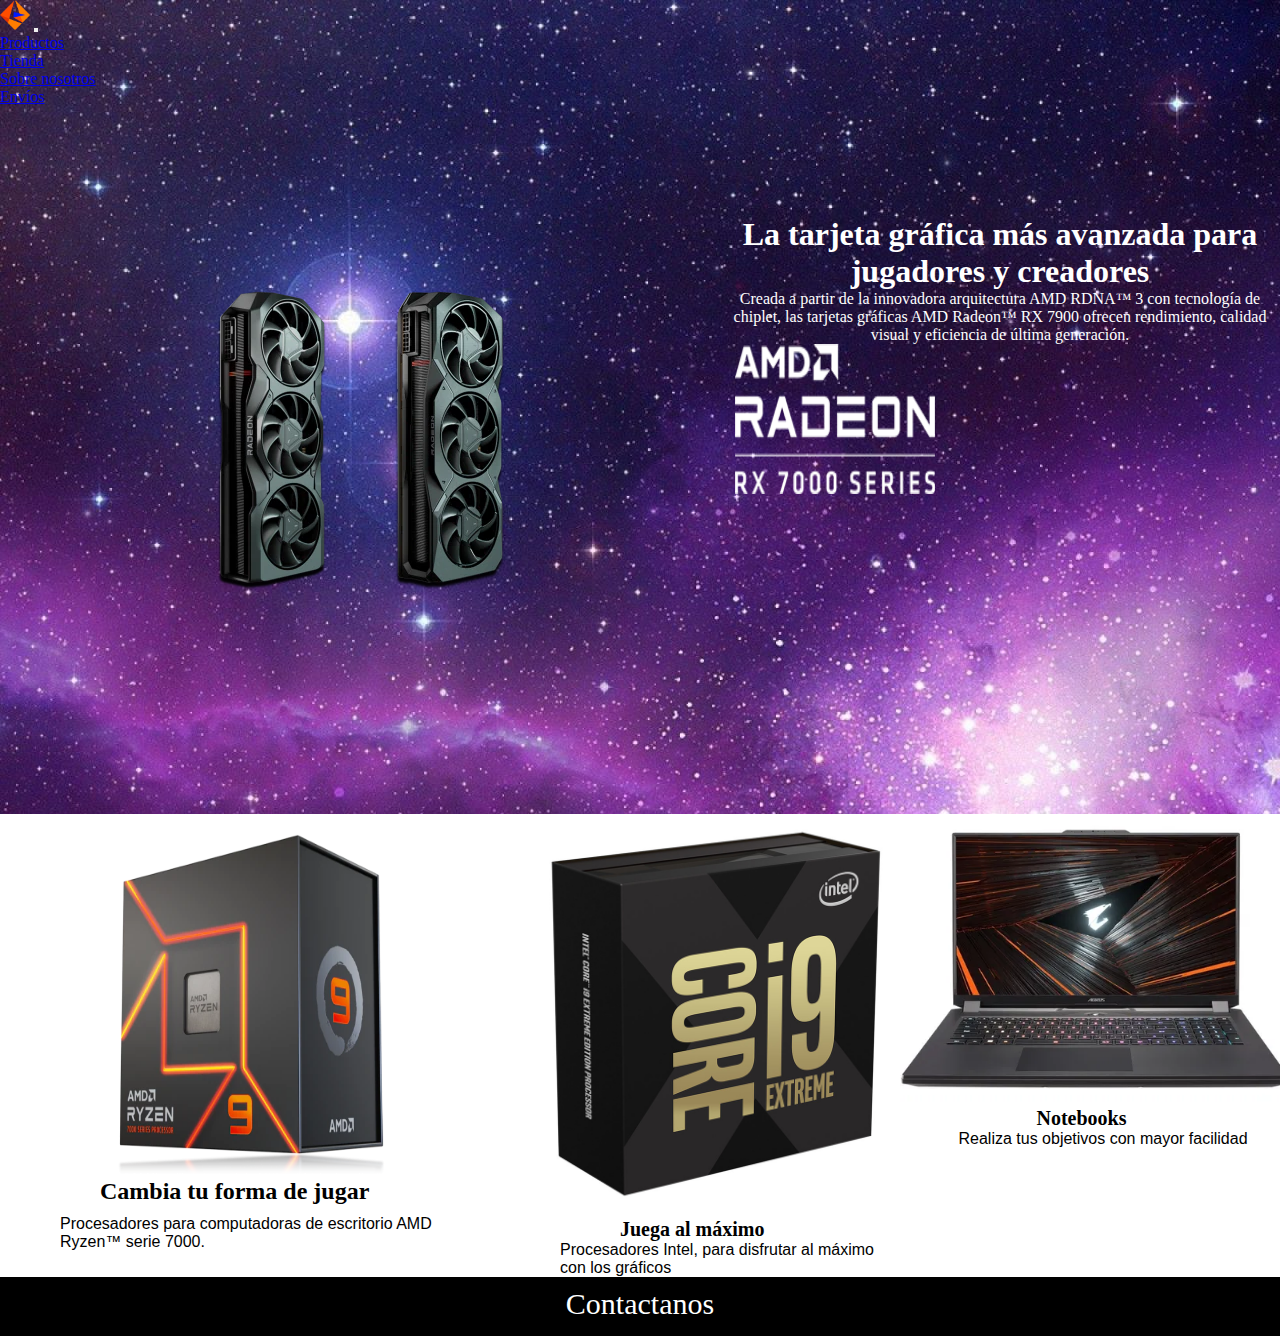
<file: index.html>
<!DOCTYPE html>
<html lang="en">
<head>
    <meta charset="UTF-8">
    <meta http-equiv="X-UA-Compatible" content="IE=edge">
    <meta name="viewport" content="width=device-width, initial-scale=1.0">
    <link rel="stylesheet" href="https://cdnjs.cloudflare.com/ajax/libs/font-awesome/6.2.1/css/all.min.css" integrity="sha512-MV7K8+y+gLIBoVD59lQIYicR65iaqukzvf/nwasF0nqhPay5w/9lJmVM2hMDcnK1OnMGCdVK+iQrJ7lzPJQd1w==" crossorigin="anonymous" referrerpolicy="no-referrer"/>
    <link rel="stylesheet" href="https://cdn.jsdelivr.net/npm/bootstrap@4.6.2/dist/css/bootstrap.min.css" integrity="sha384-xOolHFLEh07PJGoPkLv1IbcEPTNtaed2xpHsD9ESMhqIYd0nLMwNLD69Npy4HI+N" crossorigin="anonymous">
    <link rel="stylesheet" href="css/estilos.css">
    <title>Computacion</title>
</head>
<body>
    <header>
        <nav class="navbar fixed-top navbar-expand-sm navbar-dark bg-dark">
            <a href="index.html" class="navbar-brand mb-0 h1">
                <img class="d-inline-block" src="./img/INFA-c4767c1c.png" width="30" height="30"></a>

                <button type="button" data-bs-toggle="collapse" data-bs-target="#navbarNav" class="navbar-toggler" ria-controls="navbarNav" aria-expanded="false"
                aria-label="toggle navigation"
            >
                <span class="navbar-toggler-icon"></span>
            </button>
            <div class="collapse navbar-collapse" id="navbarNav">
                <ul class="navbar-nav">
                    <li class="nav-item active">
                        <a href="./pages/productos.html" class="logo nav-link active">Productos</a>
                    </li>
                    <li class="nav-item active">
                        <a href="./pages/tienda.html" class="nav-link">Tienda</a>
                    </li>
                    <li class="nav-item active">
                        <a href="./pages/nosotros.html" class="nav-link">Sobre nosotros</a>
                    </li>
                    <li class="nav-item active">
                        <a href="./pages/envio.html" class="nav-link">Envíos</a>
                    </li>
                </ul>
            </div>
        </nav>
    </header>
    <main>
        <div class="rx">
            <img src="img/rx.webp" alt="" class="grafica">
            <div>
                <h1 class="txttit">La tarjeta gráfica más avanzada para jugadores y creadores </h1>
                <p class="txt1">Creada a partir de la innovadora arquitectura AMD RDNA™ 3 con tecnología de chiplet, las tarjetas gráficas AMD Radeon™ RX 7900 ofrecen rendimiento, calidad visual y eficiencia de última generación.</p>
                <img src="img/radeon.webp" alt="" class="radeon">
            </div>
        </div>
        <div class="procesadores">
            <div>
                <img src="img/r9.webp" alt="" class="r9">
                <h2 class="txttitulosindex">Cambia tu forma de jugar</h2>
                <p class="txt2">Procesadores para computadoras de escritorio AMD Ryzen™ serie 7000.</p>
            </div>
            <div>
                <img src="img/i9.jpg" alt="" hspace="-150px" class="i9">
                <h3 class="txttitulosindex2">Juega al máximo</h3>
                <p class="txt3">Procesadores Intel, para disfrutar al máximo con los gráficos</p>
            </div>
            <div>
                <img src="img/lap.webp" alt="" class="lap" hspace="300px">
                <h4 class="txttitulosindex3">Notebooks</h4>
                <p class="txt4">Realiza tus objetivos con mayor facilidad</p>
            </div>
        </div>
    </main>
    <footer>
        <p>Contactanos</p>
        <div class="redes">
            <a href="https://www.facebook.com/"><i class="fa-brands fa-facebook"></i></a>
            <a href="https://twitter.com/?lang=es"><i class="fa-brands fa-twitter"></i></a>
            <a href="https://www.instagram.com/"><i class="fa-brands fa-instagram"></i></a>
        </div>
    </footer>
    <script src="https://cdn.jsdelivr.net/npm/bootstrap@5.1.3/dist/js/bootstrap.bundle.min.js" integrity="sha384-ka7Sk0Gln4gmtz2MlQnikT1wXgYsOg+OMhuP+IlRH9sENBO0LRn5q+8nbTov4+1p" crossorigin="anonymous"></script>

</body>
</html>
</file>
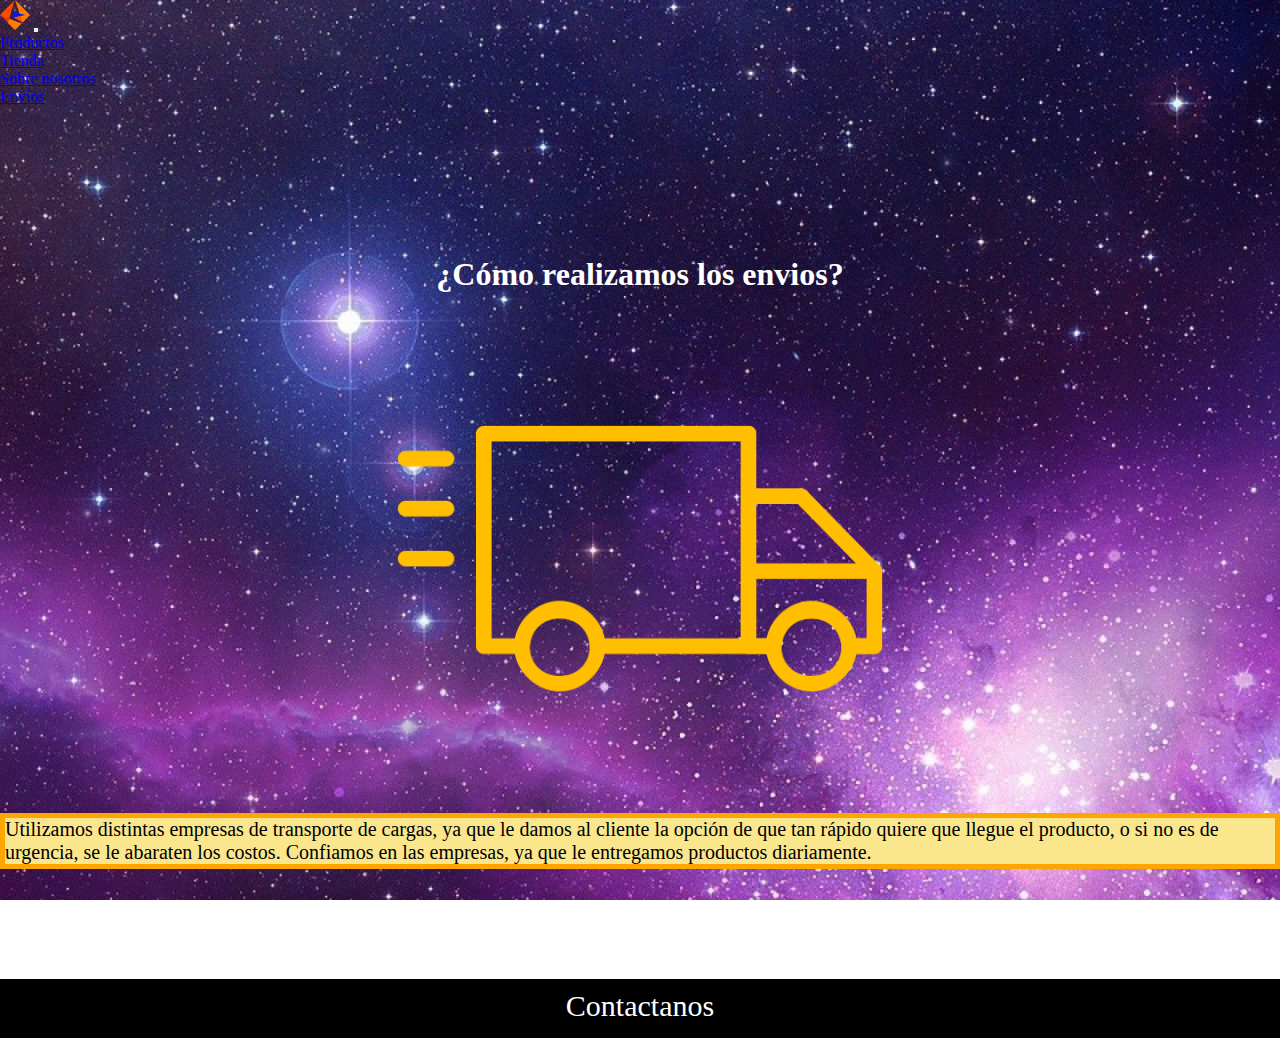
<file: pages/envio.html>
<!DOCTYPE html>
<html lang="en">
<head>
    <meta charset="UTF-8">
    <meta http-equiv="X-UA-Compatible" content="IE=edge">
    <meta name="viewport" content="width=device-width, initial-scale=1.0">
    <link rel="stylesheet" href="https://cdnjs.cloudflare.com/ajax/libs/font-awesome/6.2.1/css/all.min.css" integrity="sha512-MV7K8+y+gLIBoVD59lQIYicR65iaqukzvf/nwasF0nqhPay5w/9lJmVM2hMDcnK1OnMGCdVK+iQrJ7lzPJQd1w==" crossorigin="anonymous" referrerpolicy="no-referrer" />
    <link rel="stylesheet" href="https://cdn.jsdelivr.net/npm/bootstrap@4.6.2/dist/css/bootstrap.min.css" integrity="sha384-xOolHFLEh07PJGoPkLv1IbcEPTNtaed2xpHsD9ESMhqIYd0nLMwNLD69Npy4HI+N" crossorigin="anonymous">
    <link rel="stylesheet" href="../css/estilos.css">
    <title>Computacion</title>
</head>
<body>
    <header>
        <nav class="navbar fixed-top navbar-expand-sm navbar-dark bg-dark">

            <a href="../index.html" class="navbar-brand mb-0 h1">
                <img class="d-inline-block" src="../img/INFA-c4767c1c.png" width="30" height="30"></a>

                <button type="button" data-bs-toggle="collapse" data-bs-target="#navbarNav" class="navbar-toggler" aria-controls="navbarNav" aria-expanded="false" aria-label="toggle navigation"
                >
                <span class="navbar-toggler-icon"></span>
                </button>
                <div class="collapse navbar-collapse" id="navbarNav">
            <ul class="navbar-nav">
                <li class="nav-item active">
                    <a href="productos.html" class="logo nav-link active">Productos</a>
                </li>
                <li class="nav-item active">
                    <a href="tienda.html"  class="nav-link">Tienda</a>
                </li>
                <li class="nav-item active">
                    <a href="nosotros.html"  class="nav-link">Sobre nosotros</a>
                </li>
                <li class="nav-item active">
                    <a href="envio.html" class="nav-link">Envíos</a>
                </li>
            </ul>
        </nav>
    </header>
    <main>
        <div>
            <h1 class="enviotit">¿Cómo realizamos los envios?</h1>
            <img src="../img/envio.png" alt="" class="truck">
            <p class="txtenvio">Utilizamos distintas empresas de transporte de cargas, ya que le damos al cliente la opción de que tan rápido quiere que llegue el producto, o si no es de urgencia, se le abaraten los costos.
            Confiamos en las empresas, ya que le entregamos productos diariamente. </p>
        </div>
    <main>
    <footer>
        <p>Contactanos</p>
        <div class="redes">
            <a href="https://www.facebook.com/"><i class="fa-brands fa-facebook"></i></a>
            <a href="https://twitter.com/?lang=es"><i class="fa-brands fa-twitter"></i></a>
            <a href="https://www.instagram.com/"><i class="fa-brands fa-instagram"></i></a>
        </div>
    </footer>
    <script src="https://cdn.jsdelivr.net/npm/bootstrap@5.1.3/dist/js/bootstrap.bundle.min.js" integrity="sha384-ka7Sk0Gln4gmtz2MlQnikT1wXgYsOg+OMhuP+IlRH9sENBO0LRn5q+8nbTov4+1p" crossorigin="anonymous"></script>
</body>
</html>
</file>
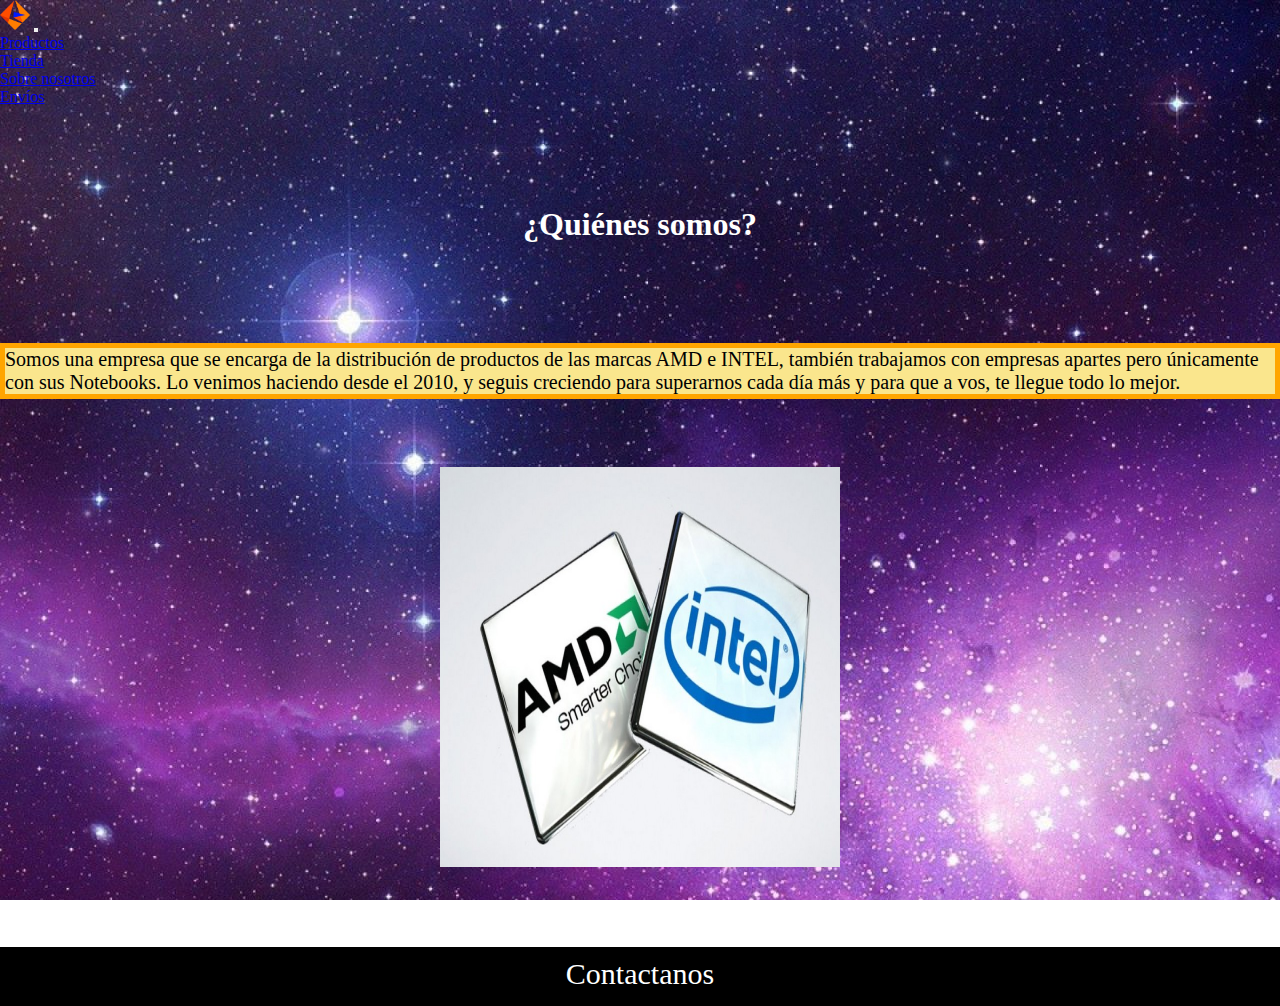
<file: pages/nosotros.html>
<!DOCTYPE html>
<html lang="en">
<head>
    <meta charset="UTF-8">
    <meta http-equiv="X-UA-Compatible" content="IE=edge">
    <meta name="viewport" content="width=device-width, initial-scale=1.0">
    <link rel="stylesheet" href="https://cdnjs.cloudflare.com/ajax/libs/font-awesome/6.2.1/css/all.min.css" integrity="sha512-MV7K8+y+gLIBoVD59lQIYicR65iaqukzvf/nwasF0nqhPay5w/9lJmVM2hMDcnK1OnMGCdVK+iQrJ7lzPJQd1w==" crossorigin="anonymous" referrerpolicy="no-referrer" />
    <link rel="stylesheet" href="https://cdn.jsdelivr.net/npm/bootstrap@4.6.2/dist/css/bootstrap.min.css" integrity="sha384-xOolHFLEh07PJGoPkLv1IbcEPTNtaed2xpHsD9ESMhqIYd0nLMwNLD69Npy4HI+N" crossorigin="anonymous">
    <link rel="stylesheet" href="../css/estilos.css">
    <title>Computacion</title>
</head>
<body>
    <header>
        <nav class="navbar fixed-top navbar-expand-sm navbar-dark bg-dark">

            <a href="../index.html" class="navbar-brand mb-0 h1">
                <img class="d-inline-block" src="../img/INFA-c4767c1c.png" width="30" height="30"></a>

                <button type="button" data-bs-toggle="collapse" data-bs-target="#navbarNav" class="navbar-toggler" aria-controls="navbarNav" aria-expanded="false" aria-label="toggle navigation"
                >
                <span class="navbar-toggler-icon"></span>
                </button>
                <div class="collapse navbar-collapse" id="navbarNav">
            <ul class="navbar-nav">
                <li class="nav-item active">
                    <a href="productos.html" class="logo nav-link active">Productos</a>
                </li>
                <li class="nav-item active">
                    <a href="tienda.html"  class="nav-link">Tienda</a>
                </li>
                <li class="nav-item active">
                    <a href="nosotros.html"  class="nav-link">Sobre nosotros</a>
                </li>
                <li class="nav-item active">
                    <a href="envio.html"  class="nav-link">Envíos</a>
                </li>
            </ul>
        </nav>
    </header>
    <main>
        <div>
            <h1 class="nh1">¿Quiénes somos?</h1>
            <p class="txtnosotros">Somos una empresa que se encarga de la distribución de productos de las marcas AMD e INTEL, también trabajamos con empresas apartes pero únicamente con sus Notebooks.
        
          Lo venimos haciendo desde el 2010, y seguis creciendo para superarnos cada día más y para que a vos, te llegue todo lo mejor.
            </p>
            <img src="../img/ryi.jpg" alt="" class="ryi">
        </div>
    </main>
    <footer>
        <p>Contactanos</p>
        <div class="redes">
            <a href="https://www.facebook.com/"><i class="fa-brands fa-facebook"></i></a>
            <a href="https://twitter.com/?lang=es"><i class="fa-brands fa-twitter"></i></a>
            <a href="https://www.instagram.com/"><i class="fa-brands fa-instagram"></i></a>
        </div>
    </footer>
    <script src="https://cdn.jsdelivr.net/npm/bootstrap@5.1.3/dist/js/bootstrap.bundle.min.js" integrity="sha384-ka7Sk0Gln4gmtz2MlQnikT1wXgYsOg+OMhuP+IlRH9sENBO0LRn5q+8nbTov4+1p" crossorigin="anonymous"></script>
</body>
</html>
</file>
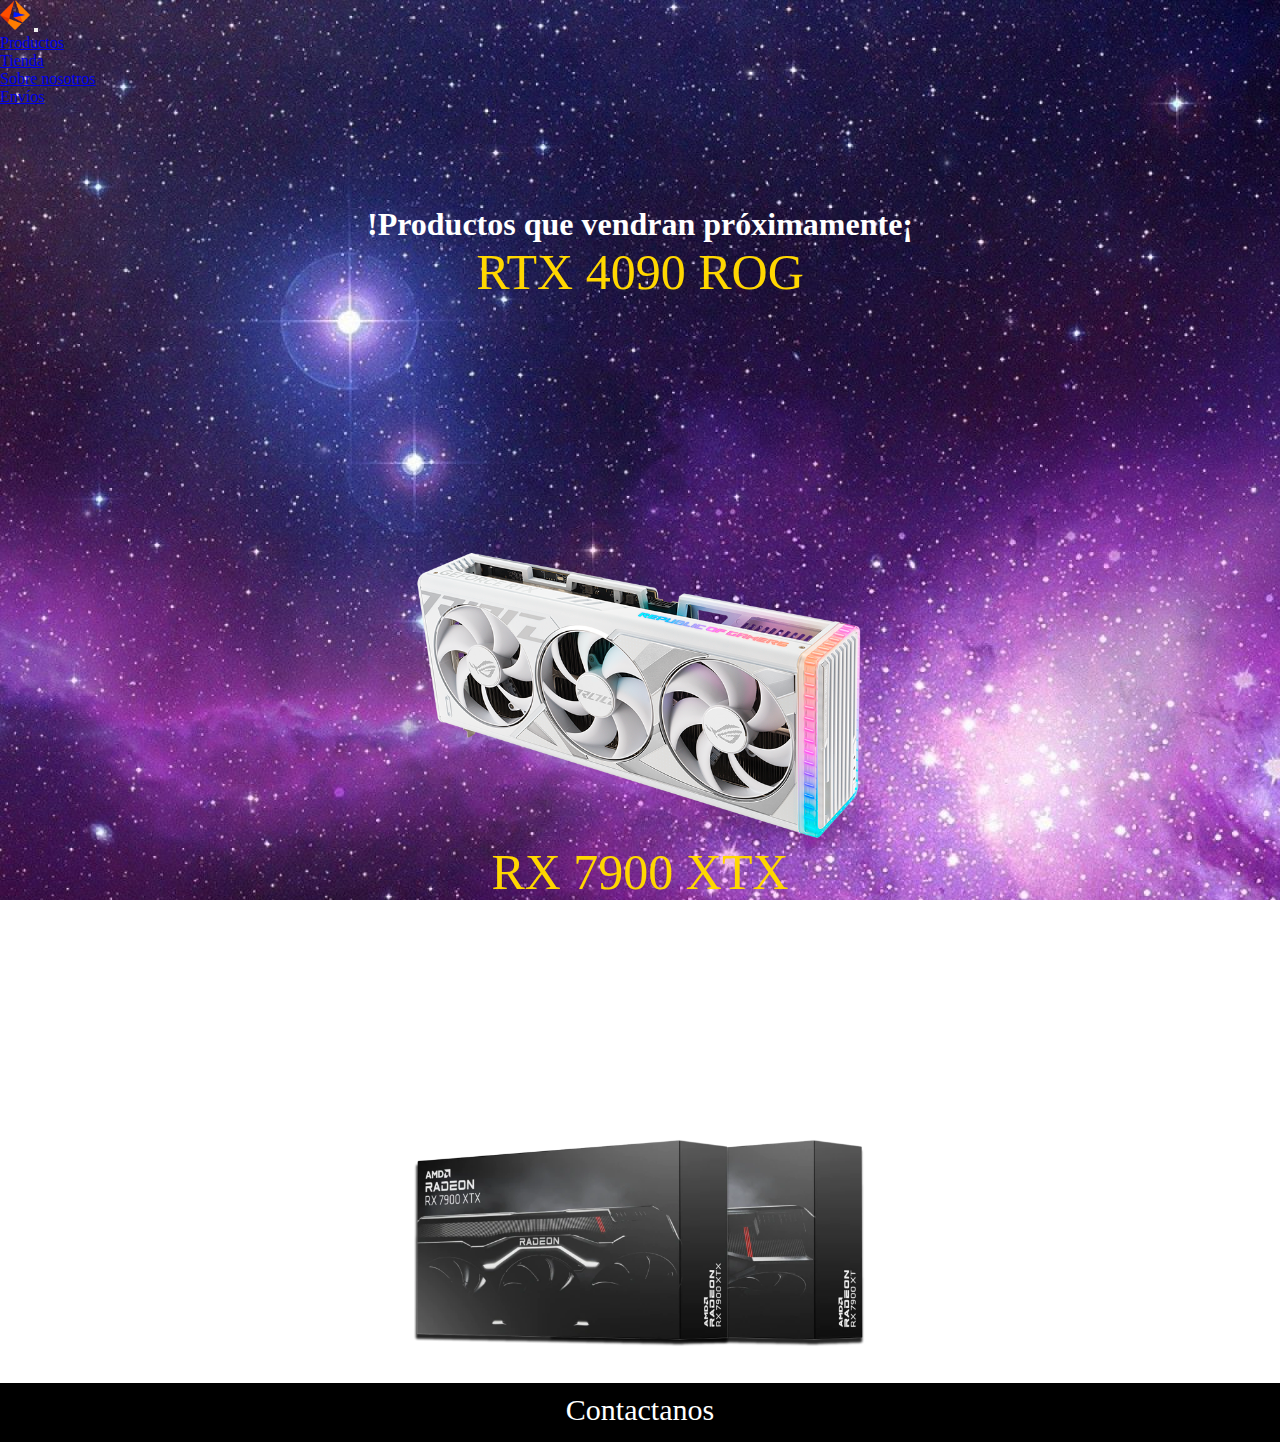
<file: pages/productos.html>
<!DOCTYPE html>
<html lang="en">
<head>
    <meta charset="UTF-8">
    <meta http-equiv="X-UA-Compatible" content="IE=edge">
    <meta name="viewport" content="width=device-width, initial-scale=1.0">
    <link rel="stylesheet" href="https://cdnjs.cloudflare.com/ajax/libs/font-awesome/6.2.1/css/all.min.css" integrity="sha512-MV7K8+y+gLIBoVD59lQIYicR65iaqukzvf/nwasF0nqhPay5w/9lJmVM2hMDcnK1OnMGCdVK+iQrJ7lzPJQd1w==" crossorigin="anonymous" referrerpolicy="no-referrer" />
    <link rel="stylesheet" href="https://cdn.jsdelivr.net/npm/bootstrap@4.6.2/dist/css/bootstrap.min.css" integrity="sha384-xOolHFLEh07PJGoPkLv1IbcEPTNtaed2xpHsD9ESMhqIYd0nLMwNLD69Npy4HI+N" crossorigin="anonymous">
    <link rel="stylesheet" href="../css/estilos.css">
    <title>Computacion</title>
</head>
<body>
    <header>
        <nav class="navbar fixed-top navbar-expand-sm navbar-dark bg-dark">

            <a href="../index.html" class="navbar-brand mb-0 h1">
                <img class="d-inline-block" src="../img/INFA-c4767c1c.png" width="30" height="30"></a>

                <button type="button" data-bs-toggle="collapse" data-bs-target="#navbarNav" class="navbar-toggler" aria-controls="navbarNav" aria-expanded="false" aria-label="toggle navigation"
                >
                <span class="navbar-toggler-icon"></span>
                </button>
                <div class="collapse navbar-collapse" id="navbarNav">
            <ul class="navbar-nav">
                <li class="nav-item active">
                    <a href="productos.html" class="logo nav-link active">Productos</a>
                </li>
                <li class="nav-item active">
                    <a href="tienda.html"  class="nav-link">Tienda</a>
                </li>
                <li class="nav-item active">
                    <a href="nosotros.html"  class="nav-link">Sobre nosotros</a>
                </li>
                <li class="nav-item active">
                    <a href="envio.html" class="nav-link">Envíos</a>
                </li>
            </ul>
        </nav>
    </header>
    <main>
        <div>
            <h1 class="tit1">!Productos que vendran próximamente¡</h1>
            <div class="gallery__item">
                <div>
                    <p class="rtx height=400">RTX 4090 ROG</p>
                    <img src="../img/rtx.png" alt="" class="rtx">
                </div>
                <div>
                    <p class="rx7">RX 7900 XTX</p>
                    <img src="../img/rxrad.webp" alt="" class="rx7">
                </div>
            </div>
        </div>
    </main>
    <footer>
        <p>Contactanos</p>
        <div class="redes">
            <a href="https://www.facebook.com/"><i class="fa-brands fa-facebook"></i></a>
            <a href="https://twitter.com/?lang=es"><i class="fa-brands fa-twitter"></i></a>
            <a href="https://www.instagram.com/"><i class="fa-brands fa-instagram"></i></a>
        </div>
    </footer>
    <script src="https://cdn.jsdelivr.net/npm/bootstrap@5.1.3/dist/js/bootstrap.bundle.min.js" integrity="sha384-ka7Sk0Gln4gmtz2MlQnikT1wXgYsOg+OMhuP+IlRH9sENBO0LRn5q+8nbTov4+1p" crossorigin="anonymous"></script>
</body>
</html>
</file>
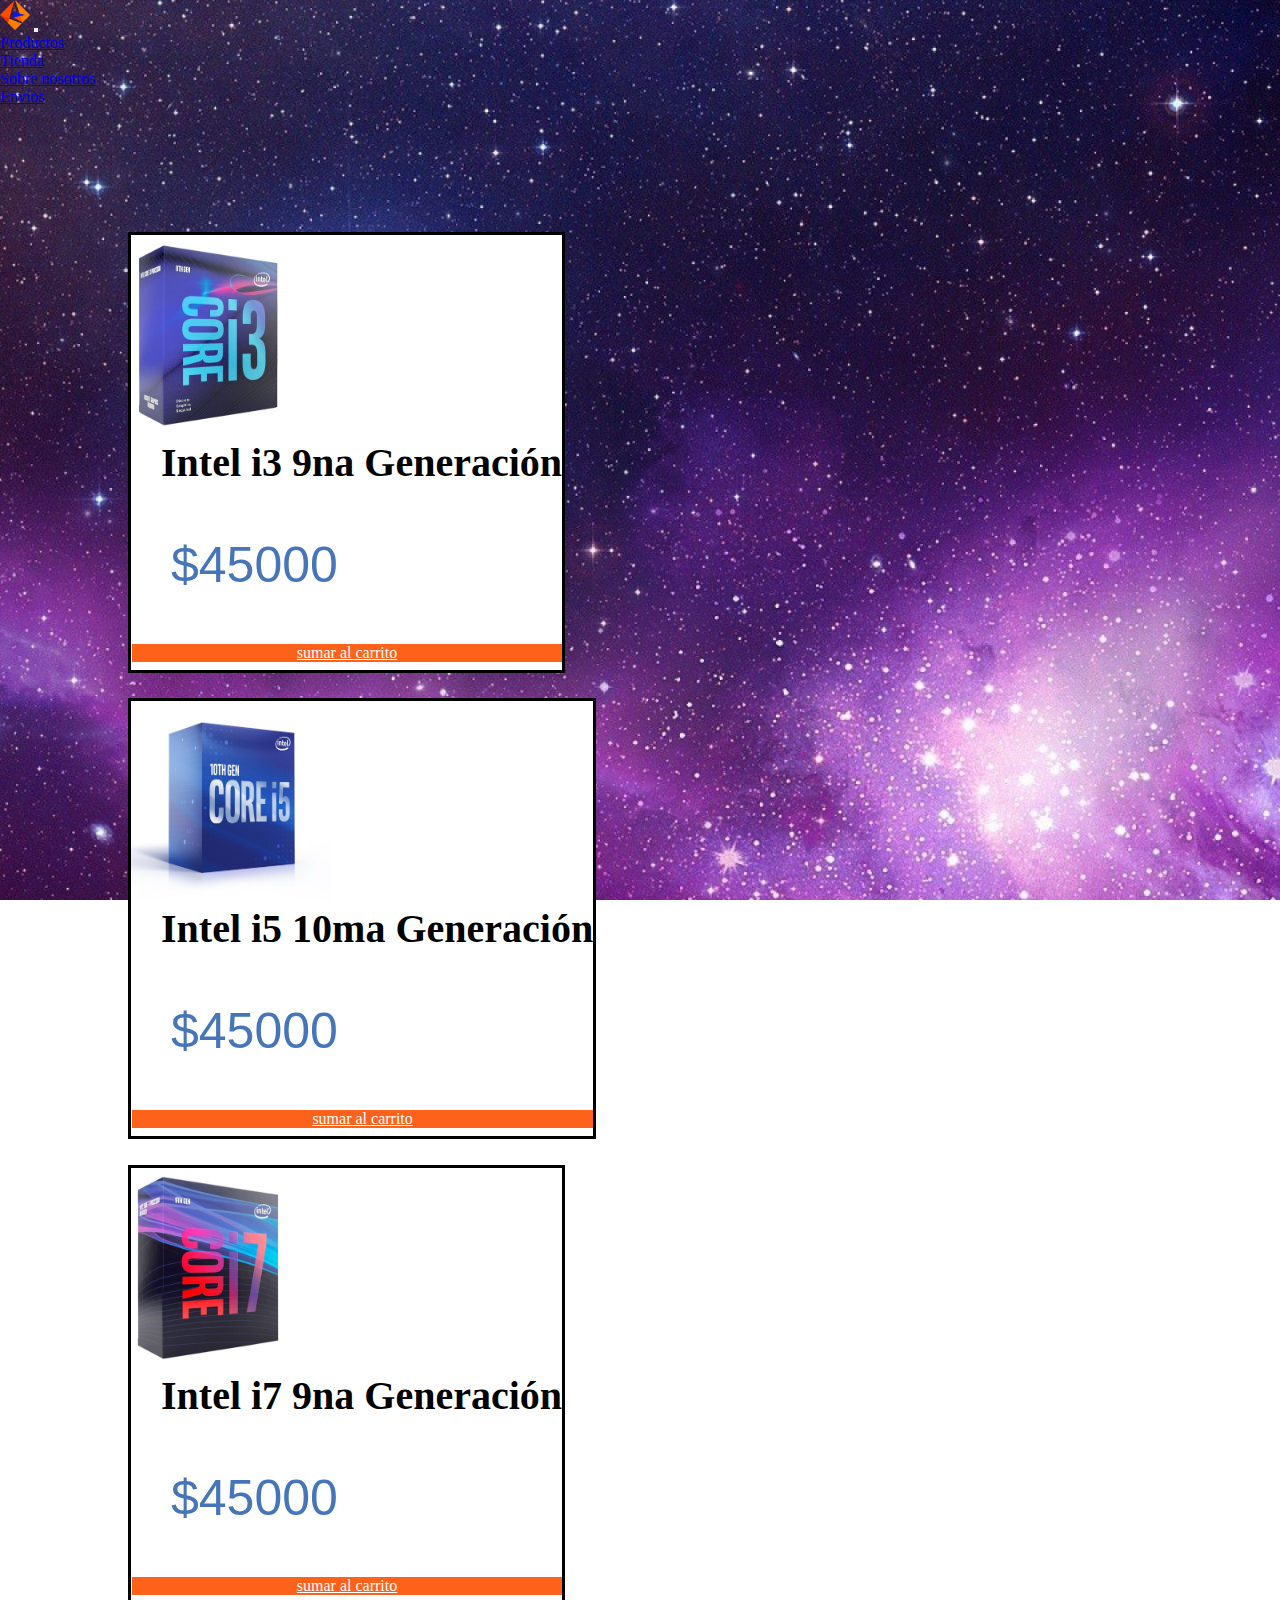
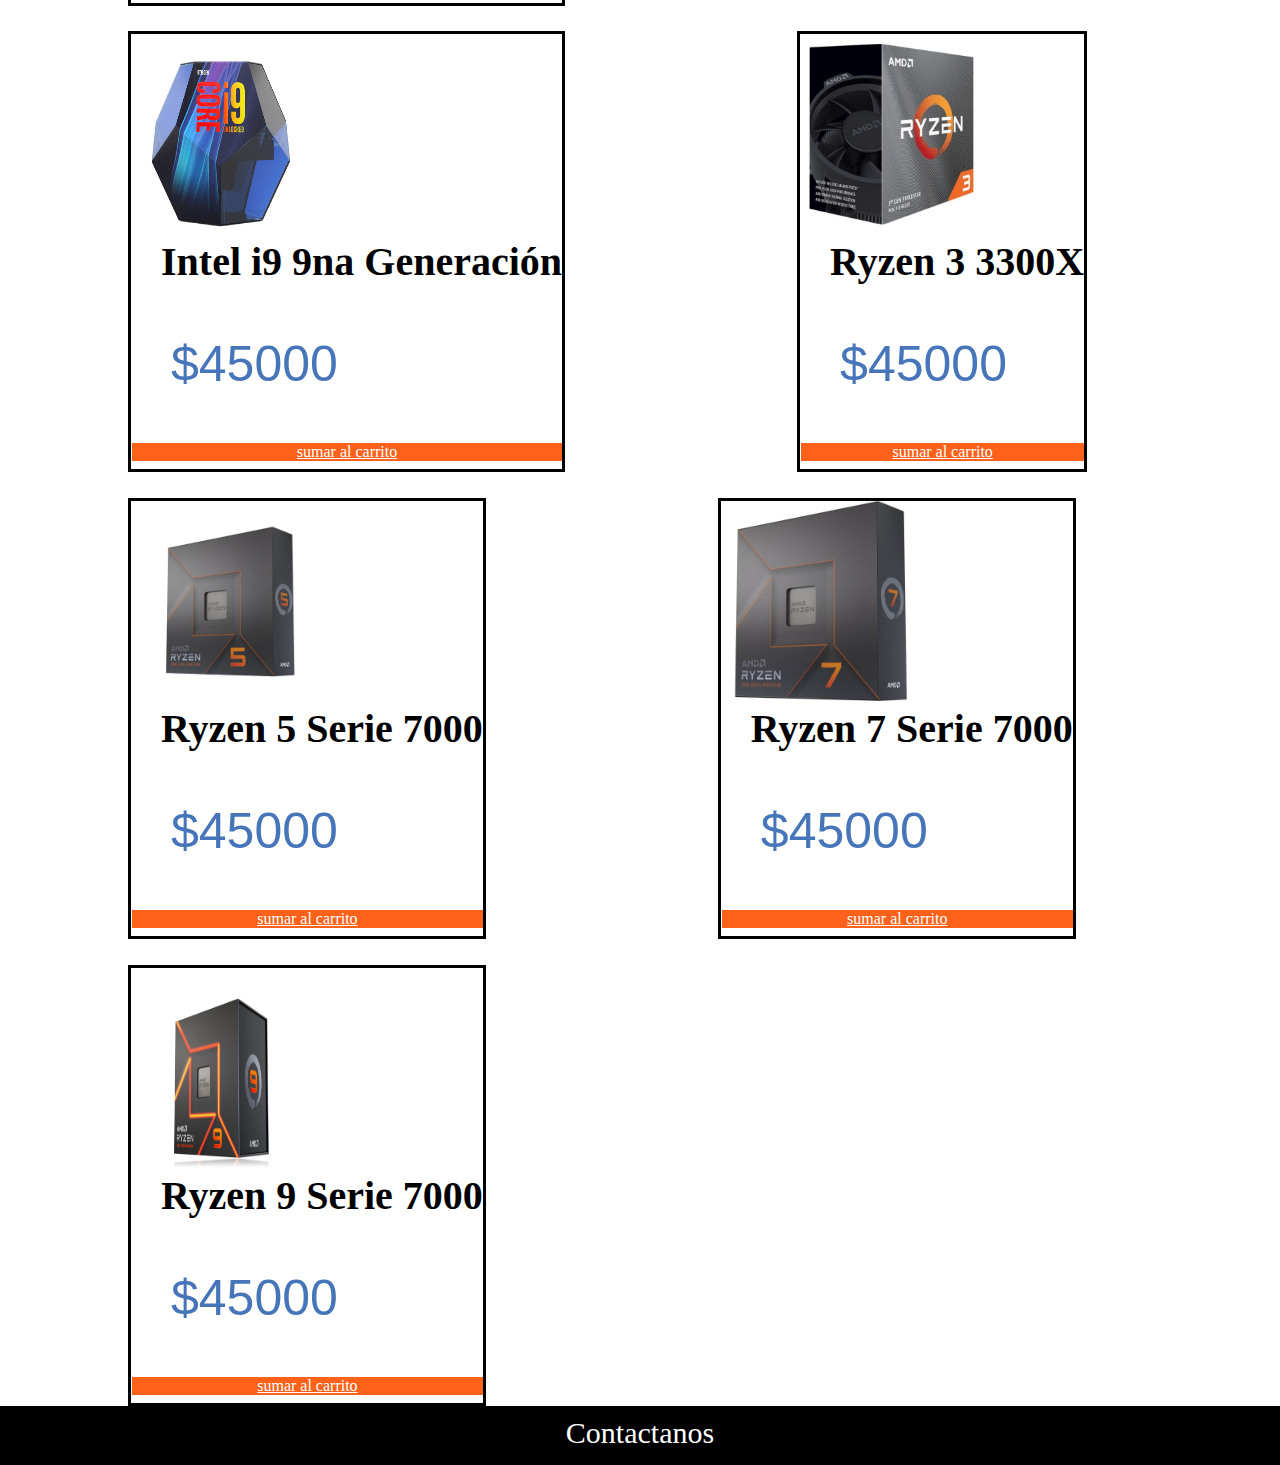
<file: pages/tienda.html>
<!DOCTYPE html>
<html lang="en">
<head>
    <meta charset="UTF-8">
    <meta http-equiv="X-UA-Compatible" content="IE=edge">
    <meta name="viewport" content="width=device-width, initial-scale=1.0">
    <link rel="stylesheet" href="https://cdnjs.cloudflare.com/ajax/libs/font-awesome/6.2.1/css/all.min.css" integrity="sha512-MV7K8+y+gLIBoVD59lQIYicR65iaqukzvf/nwasF0nqhPay5w/9lJmVM2hMDcnK1OnMGCdVK+iQrJ7lzPJQd1w==" crossorigin="anonymous" referrerpolicy="no-referrer" />
    <link rel="stylesheet" href="https://cdn.jsdelivr.net/npm/bootstrap@4.6.2/dist/css/bootstrap.min.css" integrity="sha384-xOolHFLEh07PJGoPkLv1IbcEPTNtaed2xpHsD9ESMhqIYd0nLMwNLD69Npy4HI+N" crossorigin="anonymous">
    <link rel="stylesheet" href="../css/estilos.css">
    <title>Computacion</title>
</head>
<body>
    <header>
        <nav class="navbar fixed-top navbar-expand-sm navbar-dark bg-dark">

            <a href="../index.html" class="navbar-brand mb-0 h1">
                <img class="d-inline-block" src="../img/INFA-c4767c1c.png" width="30" height="30"></a>

                <button type="button" data-bs-toggle="collapse" data-bs-target="#navbarNav" class="navbar-toggler" ria-controls="navbarNav" aria-expanded="false"
                aria-label="toggle navigation"
            >
                <span class="navbar-toggler-icon"></span>
            </button>
            <div class="collapse navbar-collapse" id="navbarNav">
                <ul class="navbar-nav">
                    <li class="nav-item active">
                        <a href="productos.html" class="logo nav-link active">Productos</a>
                    </li>
                    <li class="nav-item active">
                        <a href="../pages/tienda.html" class="nav-link">Tienda</a>
                    </li>
                    <li class="nav-item active">
                        <a href="nosotros.html" class="nav-link">Sobre nosotros</a>
                    </li>
                    <li class="nav-item active">
                        <a href="envio.html" class="nav-link">Envíos</a>
                    </li>
                </ul>
            </div>
        </nav>
    </header>
    <main>
        <div>
            <div class="proce">
                <img src="../img/i3p.jpg" alt="" class="intel">
                    <div class="precios">
                        <h5 class="txttienda">Intel i3 9na Generación</h5>
                        <p class="p-one">$45000</p>
                    </div>
                    <div class="carrito">
                        <a href="#" class="sumar">sumar al carrito</a>
                    </div>
            </div>
            <div class="proce">
                <img src="../img/i5p.jpg" alt="" class="intel2">
                <div class="precios">
                    <h5 class="txttienda">Intel i5 10ma Generación</h5>
                    <p class="p-one">$45000</p>
                </div>
                <div class="carrito">
                    <a href="#" class="sumar">sumar al carrito</a>
                </div>
            </div>

            <div class="proce">        
                <img src="../img/i7p.jpg" alt="" class="intel">
                <div class="precios">
                    <h5 class="txttienda">Intel i7 9na Generación</h5>
                    <p class="p-one">$45000</p>
                </div>
                <div class="carrito">
                    <a href="#" class="sumar">sumar al carrito</a>
                </div>
            </div>

            <div class="proce">
                <img src="../img/i9p.jpg" alt="" class="intel1">
                <div class="precios">
                    <h5 class="txttienda">Intel i9 9na Generación</h5>
                    <p class="p-one">$45000</p>
                </div>
                <div class="carrito">
                    <a href="#" class="sumar">sumar al carrito</a>
                </div>
            </div>

            <div class="proce">               
                <img src="../img/r3p.jpg" alt="" class="intel">
                <div class="precios">
                    <h5 class="txttienda">Ryzen 3 3300X</h5>
                    <p class="p-one">$45000</p>
                </div>
                <div class="carrito">
                    <a href="#" class="sumar">sumar al carrito</a>
                </div>
            </div>

            <div class="proce">              
                <img src="../img/r5.png" alt="" class="intel">
                <div class="precios">
                    <h5 class="txttienda">Ryzen 5 Serie 7000</h5>
                    <p class="p-one">$45000</p>
                </div>
                <div class="carrito">
                    <a href="#" class="sumar">sumar al carrito</a>
                </div>
            </div>

            <div class="proce">
                <img src="../img/r7p.jpg" alt="" class="intel">
                <div class="precios">
                    <h5 class="txttienda">Ryzen 7 Serie 7000</h5>
                    <p class="p-one">$45000</p>
                </div>
                <div class="carrito">
                    <a href="#" class="sumar">sumar al carrito</a>
                </div>
            </div>

            <div class="proce">
                <img src="../img/r9.webp" alt="" class="intel1">
                <div class="precios">
                    <h5 class="txttienda">Ryzen 9 Serie 7000</h5>
                    <p class="p-one">$45000</p>
                </div>
                <div class="carrito">
                    <a href="#" class="sumar">sumar al carrito</a>
                </div>
            </div>
        
        </div>
    </main>
    <footer>
        <div>
            <p>Contactanos</p>
            <div class="redes">
                <a href="https://www.facebook.com/"><i class="fa-brands fa-facebook"></i></a>
                <a href="https://twitter.com/?lang=es"><i class="fa-brands fa-twitter"></i></a>
                <a href="https://www.instagram.com/"><i class="fa-brands fa-instagram"></i></a>
            </div>
        </div>
    </footer>
    <script src="https://cdn.jsdelivr.net/npm/bootstrap@5.1.3/dist/js/bootstrap.bundle.min.js" integrity="sha384-ka7Sk0Gln4gmtz2MlQnikT1wXgYsOg+OMhuP+IlRH9sENBO0LRn5q+8nbTov4+1p" crossorigin="anonymous"></script>
</body>
</html>
</file>
<file: css/estilos.css>
.proce {
  background-color: white;
  border: 3px solid black;
  margin-right: 100px;
  display: inline-block;
  margin-left: 10%;
  margin-top: 2%;
}
.proce .intel {
  height: 200px;
  width: auto;
}
.proce .intel1 {
  height: 180px;
  width: 180px;
  background-color: white;
  margin-top: 20px;
}
.proce .intel2 {
  height: 180px;
  width: 200px;
  margin-top: 20px;
}
.proce .intel3 {
  height: 150px;
  width: 210px;
  margin-top: 50px;
}
.proce .intel4 {
  height: 250px;
  width: 250px;
}
.proce .tit1 {
  margin-top: 60px;
}
.proce .txttienda {
  font-size: 40px;
  color: black;
  margin-top: 0px;
  margin-left: 30px;
}
.proce .txttienda1 {
  font-size: 37.3px;
  color: black;
  margin-top: 0px;
  margin-left: 30px;
}
.proce .txttienda2 {
  font-size: 40.5px;
  color: black;
  margin-top: 0px;
  margin-left: 30px;
}
.proce .intel5 {
  height: 250px;
  height: 200px;
}
.proce .p-one {
  font-size: 50px;
  margin-top: 50px;
  color: #4675b9;
  font-family: Montserrat, sans-serif;
  margin-left: 40px;
}
.proce .sumar {
  background-color: #fd611a;
  margin-left: 300px;
  text-align: center;
  margin-left: 1px;
  margin-bottom: 0.5em;
  display: inherit;
  margin-top: 50px;
  color: white;
}

.rx {
  margin: auto;
  display: flex;
}

.grafica {
  margin: 60px;
  background-color: none;
  display: flex;
}

h1 {
  color: white;
  text-align: center;
  margin-top: 10px;
}

.txt1 {
  color: white;
  text-align: center;
}

.radeon {
  width: 200px;
  height: 150px;
  margin-left: 15px;
}

.procesadores {
  background-color: white;
  width: auto;
  height: 470px;
  display: flex;
}

.r9 {
  width: 500px;
  height: 360px;
}

.i9 {
  width: 400px;
  height: 350px;
  padding: 5px;
  margin-left: 200px;
}

.lap {
  width: 390px;
  height: 354px;
  margin-left: 300px;
}

h2 {
  margin-left: 100px;
}

.txt2 {
  color: black;
  margin: 10px;
  font-family: sans-serif;
  font-size: 15px;
}

h3 {
  margin-left: 280px;
  font-size: 20px;
}

.txt3 {
  margin-left: 150px;
  font-family: sans-serif;
}

h4 {
  margin-left: 450px;
  font-size: 20px;
}

.txt4 {
  margin-left: 350px;
  font-family: sans-serif;
}

* {
  margin: 0;
  padding: 0;
  box-sizing: border-box;
}

body {
  background-image: url("../img/nebulosa.jpg");
  background-attachment: fixed;
  overflow-x: hidden;
  font-size: 16px;
}

.enviotit {
  color: white;
  text-align: center;
  margin-top: 150px;
}

.truck {
  height: 500px;
  width: 500px;
  display: block;
  margin: auto;
}

.txtenvio {
  background-color: rgb(250, 230, 141);
  color: black;
  height: auto;
  font-size: 20px;
  margin-top: 20px;
  margin-bottom: 110px;
  border: 5px solid orange;
}

.tit1 {
  margin-top: 60px;
  color: white;
  text-align: center;
}

.gallery__item {
  color: gold;
  font-size: 50px;
  text-align: center;
}

.rx7 {
  display: block;
  margin: auto;
  width: auto;
  height: 270px;
}

.rtx {
  display: block;
  margin: auto;
  width: auto;
  height: 300px;
}

.nh1 {
  margin: 100px;
  color: white;
  text-align: center;
}

.txtnosotros {
  background-color: rgb(250, 230, 141);
  color: black;
  height: auto;
  font-size: 20px;
  margin-top: 20px;
  margin-bottom: 68px;
  border: 5px solid orange;
}

.ryi {
  width: 400px;
  height: 400px;
  display: block;
  margin: auto;
  margin-bottom: 80px;
}

header {
  margin-bottom: 100px;
}

footer {
  text-align: center;
  font-size: 30px;
  color: white;
  background-color: black;
  padding: 10px;
}

footer i {
  font-size: 50px;
  letter-spacing: 30px;
  color: gold;
}

footer p {
  margin-bottom: 5px;
}

@media only screen and (max-width: 480px) {
  .truck {
    height: 450px;
    width: 450px;
    margin-top: 70px;
  }
  .txtenvio {
    font-size: 20px;
  }
  .txtnosotros {
    background-color: rgb(250, 230, 141);
    color: black;
    height: 220px;
    font-size: 20px;
    margin-top: 20px;
    margin-bottom: 68px;
    border: 5px solid orange;
  }
  .rx7, .rtx {
    height: 400px;
    width: 400px;
  }
  .rx {
    height: 150px;
    margin-top: 100px;
    margin-left: 0;
  }
  .txt1 {
    font-size: 16px;
  }
  .txttit {
    font-size: 16px;
  }
  .txt2 {
    font-size: 16px;
  }
  .txttitulosindex {
    font-size: 20px;
  }
  .procesadores {
    background-color: white;
    height: auto;
    margin-top: 150px;
    display: inline-block;
    width: 100%;
  }
  .grafica {
    height: 200px;
    width: 200px;
  }
  .r9 {
    height: 350px;
    width: 450px;
  }
  .i9 {
    height: 300px;
    width: 350px;
    margin-left: 70px;
  }
  .lap {
    height: 300px;
    width: 350px;
    margin-left: 60px;
  }
  .txt3 {
    font-size: 16px;
    margin-left: 60px;
  }
  .txttitulosindex2 {
    margin-left: 140px;
  }
  .txt4 {
    font-size: 16px;
    margin-left: 120px;
  }
  .txttitulosindex3 {
    margin-left: 170px;
  }
  .proce {
    background-color: white;
    width: 70%;
    margin-top: 70px;
    margin-left: 40px;
  }
  .txttienda {
    margin-left: 0%;
  }
  .intel1 {
    height: 600px;
    width: 580px;
  }
  .intel2 {
    height: 200px;
    width: 170px;
  }
  .sumar {
    color: white;
  }
}
@media only screen and (max-width: 1000px) {
  .grafica {
    height: 200px;
    width: 300px;
    margin-left: -80px;
  }
  .txttit {
    font-size: 18px;
    text-align: left;
    margin-left: -60px;
  }
  .txt1 {
    font-size: 16px;
    margin-left: -60px;
  }
  .radeon {
    height: auto;
    width: auto;
    margin-left: -60px;
  }
  .procesadores {
    background-color: white;
    height: auto;
    margin-top: 150px;
    display: inline-block;
    width: 100%;
  }
  .i9 {
    margin-left: 50%;
    width: 400px;
    height: auto;
  }
  .txttitulosindex2 {
    margin-left: 30%;
  }
  .txt3 {
    margin-left: 15%;
  }
  .txt2 {
    font-size: 16px;
    text-align: left;
    margin-left: 60px;
  }
  .lap {
    margin-left: 120px;
    height: auto;
  }
  .txt4 {
    margin-left: 45%;
  }
  .txttitulosindex3 {
    margin-left: 35%;
  }
}
@media only screen and (max-width: 1700px) {
  .procesadores {
    background-color: white;
    height: auto;
    margin-top: 150px;
    width: 100%;
  }
  .i9 {
    margin-left: 4%;
    width: 400px;
    height: auto;
  }
  .txttitulosindex2 {
    margin-left: 30%;
  }
  .txt3 {
    margin-left: 15%;
  }
  .txt2 {
    font-size: 16px;
    text-align: left;
    margin-left: 60px;
  }
  .lap {
    margin-left: 0%;
    height: auto;
  }
  .txt4 {
    margin-left: 15%;
  }
  .txttitulosindex3 {
    margin-left: 35%;
  }
}

/*# sourceMappingURL=estilos.css.map */
</file>
